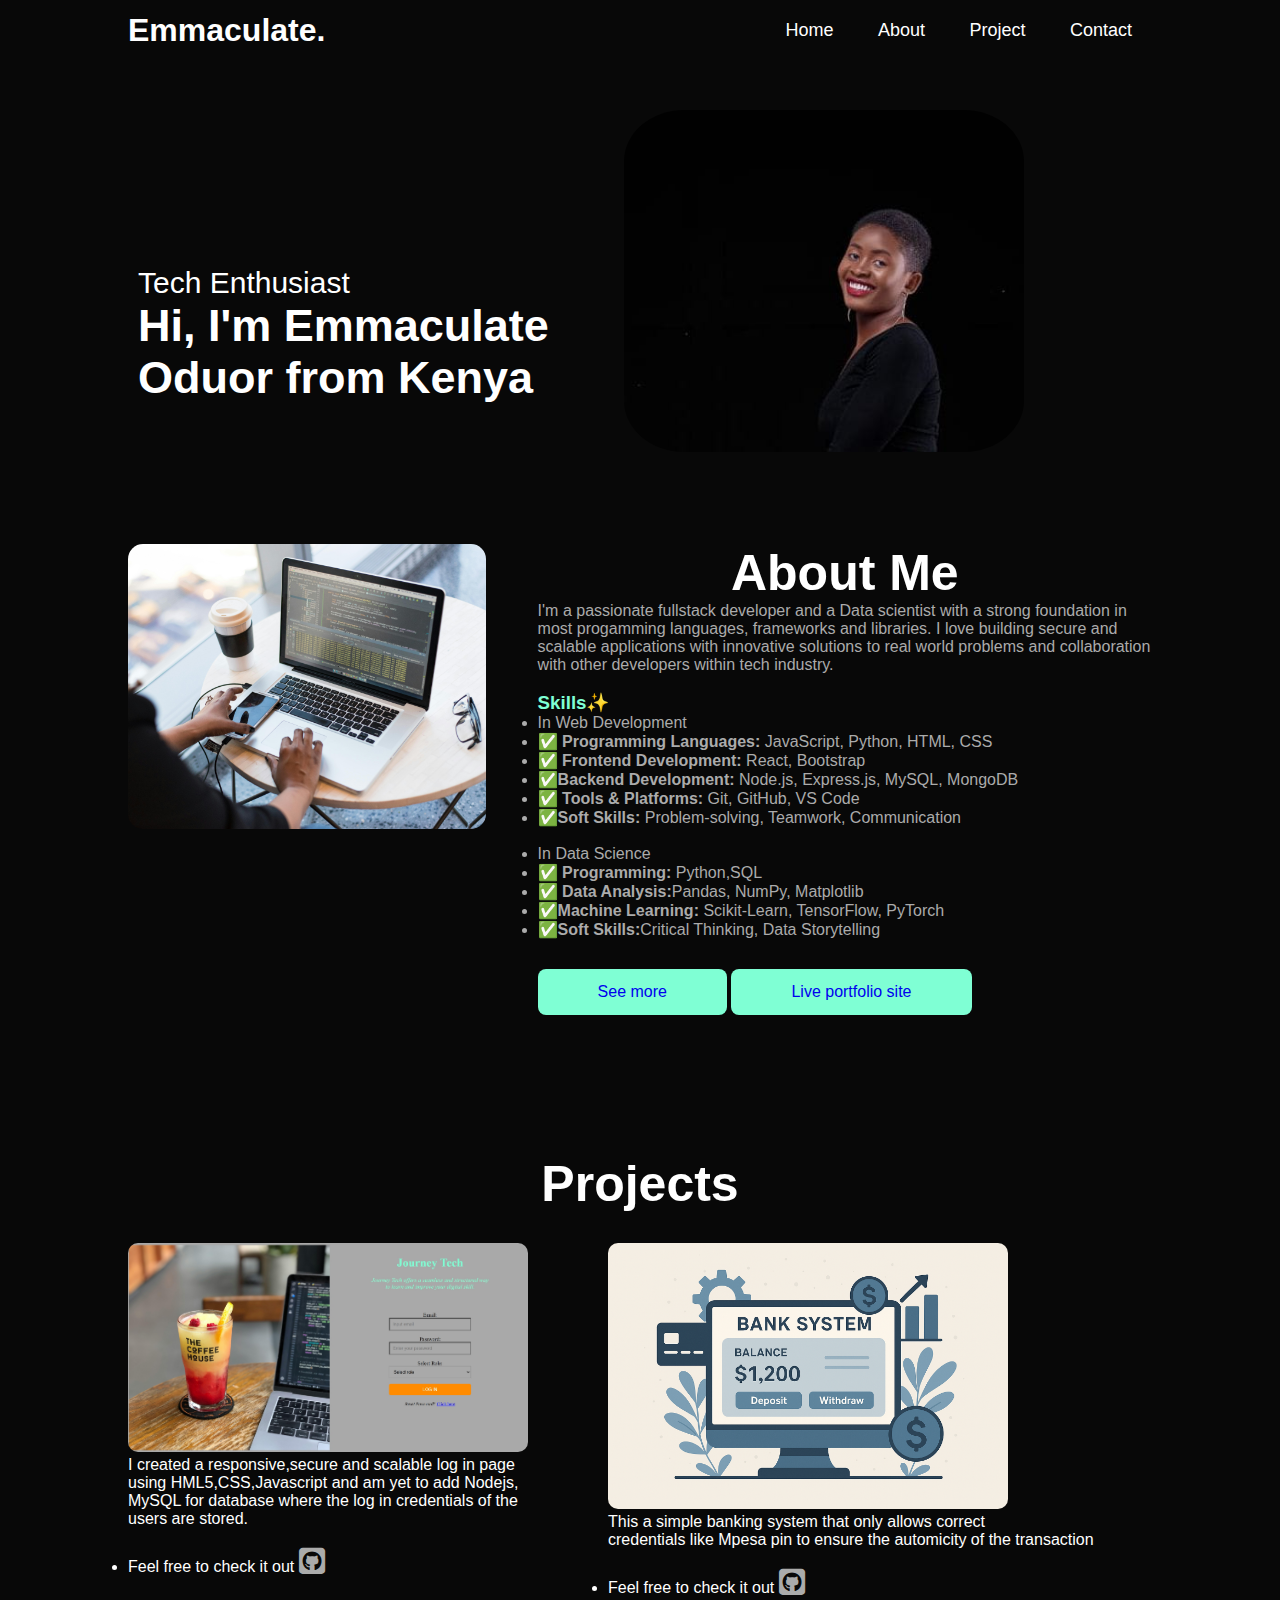
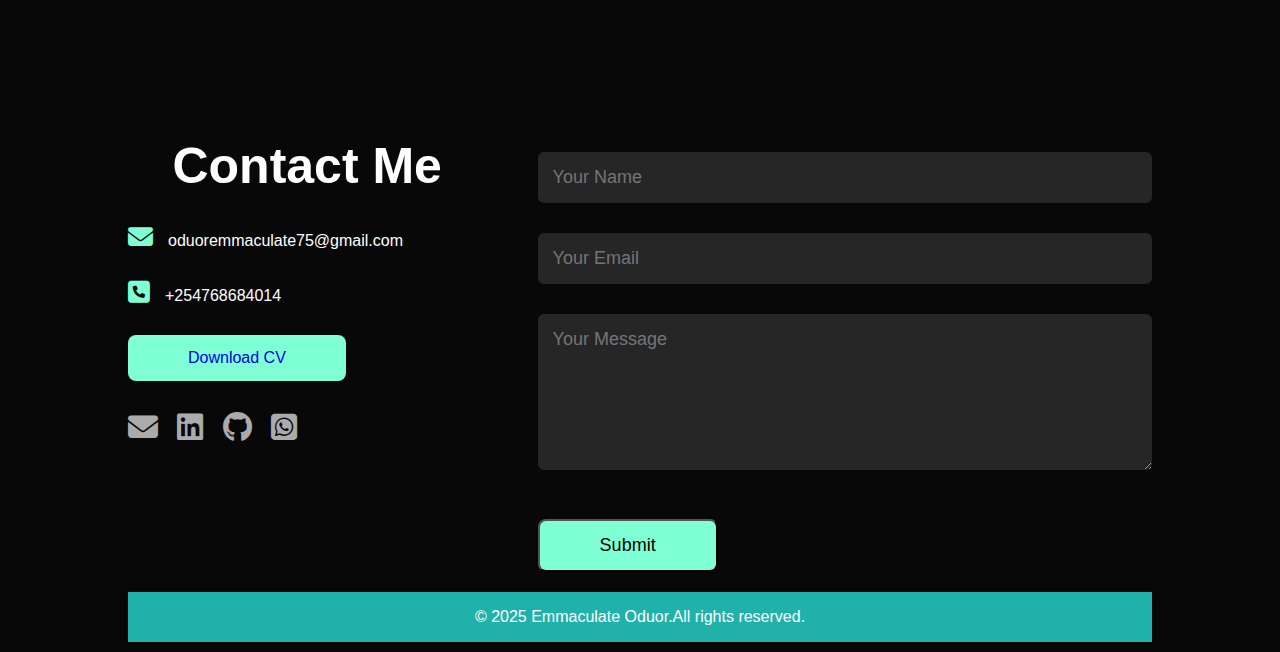
<file: index.html>
<!DOCTYPE html>
<html lang="en">
   <head>
        <meta charset="UTF-8" />
        <meta name="viewport" content="width=device-width, initial-scale=1.0" />
        <link rel="stylesheet" href="https://cdnjs.cloudflare.com/ajax/libs/font-awesome/6.5.1/css/all.min.css">
        <link rel="stylesheet" type="text/css" href="style.css" />
        <title>My Portfolio</title>
    </head>
    <body>
        <div id="header">
            <div class="container">
                <nav>
                    <h1>Emmaculate.</h1>
                    <ul id="sidemenu">
                        <li><a href="#header">Home</a></li>
                        <li><a href="#about">About</a></li>
                        <li><a href="#projects">Project</a></li>
                        <li><a href="#contact">Contact</a></li>
                    </ul>
                </nav>
                <div class="header-text">
                    <p> Tech Enthusiast</p>
                    <h2>Hi, I'm <span>Emmaculate</span><br>Oduor from Kenya</h2>

                </div>
                <div class="image">
                    <img src="images/emmy.jpg" alt="My picture">
                </div>
            </div>
        </div>
        </div>
        <div id="about">
            <div class="container">
                <div class="row">
                    <div class="about-col-1">
                        <img src="images/user.jpg" alt="A picture of a person using computer">
                    </div>
                    <div class="about-col-2">
                        <h1 class="sub-title">About Me</h1>
                        <p>I'm a passionate fullstack developer and a Data scientist with a strong foundation in most progamming languages, frameworks and libraries. I love building secure and scalable applications with innovative solutions to real world problems and collaboration with other developers within tech industry.</p><br>

                             <h3 class="p1">Skills✨</h3>
                            <ul>
                                <li><span>In Web Development</span></li>
                                <li>✅<b> Programming Languages:</b> JavaScript, Python, HTML, CSS </li>
                                <li>✅<b> Frontend Development:</b> React, Bootstrap</li>
                                <li>✅<b>Backend Development:</b> Node.js, Express.js, MySQL, MongoDB</li>
                                <li>✅<b> Tools & Platforms:</b> Git, GitHub, VS Code</li>
                                <li>✅<b>Soft Skills:</b> Problem-solving, Teamwork, Communication</li><br>

                                <li><span>In Data Science</span></li>
                                <li>✅<b> Programming:</b> Python,SQL
                                <li>✅<b> Data Analysis:</b>Pandas, NumPy, Matplotlib
                                <li>✅<b>Machine Learning:</b> Scikit-Learn, TensorFlow, PyTorch
                                <li>✅<b>Soft Skills:</b>Critical Thinking, Data Storytelling
                            </ul>
                            <a href="Experience.html" class="btn btn2">See more</a>

                            <a href="https://emmaculate-oduor.github.io/portfolio-web-page/" class="btn btn2" >Live portfolio site</a>
                        </div>

                    </div>
                </div>

            </div>
        </div>

        <div id="projects">
              <h1 class="project-title">Projects</h1>
            <div class="container-1">
                <div class="project-rows">
                    <div class="project-col-1">
                        <img src="images/Login page.jpeg" alt="Login page image"></a><br>
                            <p>I created a responsive,secure and scalable log in page<br> using HML5,CSS,Javascript and am yet to add Nodejs,<br> MySQL for database where the log in credentials of the <br>users are stored.</p><br>

                        <p> <li>Feel free to check it out  <a href="https://github.com/Emmaculate-oduor/first-login-web-page.git"><i class="fa-brands fa-square-github" target="_blank" rel="noopener noreferrer" ></i></a></li></p><br>
                    </div>
                    <div class="project-col-2">
                        <img src="images/bank system.png" alt="bank system image">
                           <p>This a simple banking system that only allows correct <br>credentials like Mpesa pin to ensure the automicity of the transaction</p><br>

                         <p> <li>Feel free to check it out  <a href=https://github.com/Emmaculate-oduor/bank-system.git><i class="fa-brands fa-square-github" target="_blank" rel="noopener noreferrer" ></i></a></li></p>
                    </div>
                </div>
            </div>

        </div>
        <div id="contact">
        <div class="container">
            <div class="row">
                <div class="contact-left">
                    <h1 class="sub-title">Contact Me</h1>
                    <p><a href="https://mail.google.com/mail/u/0/#inbox"><i class="fa-solid fa-envelope"></i></a>oduoremmaculate75@gmail.com</p>
                    <p><i class="fa-solid fa-square-phone"></i>+254768684014</p>

                    <a href="images/Emmaculate cv.pdf" class="btn btn2" download>Download CV</a>

                    <div class="social-icons">
                        <a href="https://mail.google.com/mail/u/0/#inbox"><i class="fa-solid fa-envelope" target="_blank" rel="noopener noreferrer"></i></a>
                        <a href="https://www.linkedin.com/in/emmaculate-oduor-a5711b320"><i class="fa-brands fa-linkedin" target="_blank" rel="noopener noreferrer"></i></a>
                        <a href="https://github.com/Emmaculate-oduor/"><i class="fa-brands fa-github" target="_blank" rel="noopener noreferrer" ></i></a>
                        <a href="https://wa.me/254768684014
                        " target="_blank" rel="noopener noreferrer" ><i class="fa-brands fa-square-whatsapp"></i></a>
                    </div>

                </div>
                <div class="contact-right">

                    <form id="contactForm">
                        <input type="text" name="Name" id="name" placeholder="Your Name" required autocomplete="Name">
                        <input type="email" name="email" id="email" placeholder="Your Email" required autocomplete="email">
                        <textarea name="Message" id="message" rows="6" placeholder="Your Message" required autocomplete="Message"></textarea>
                        <button type="submit" class="btn btn2">Submit</button>
                    </form>
                    <div id="responseMessage"></div>
                </div>
                <div class="copyright">
                    <p>&copy; 2025 Emmaculate Oduor.All rights reserved.</p>

                </div>

            </div>

        </div>
    </body>
</html>
</file>
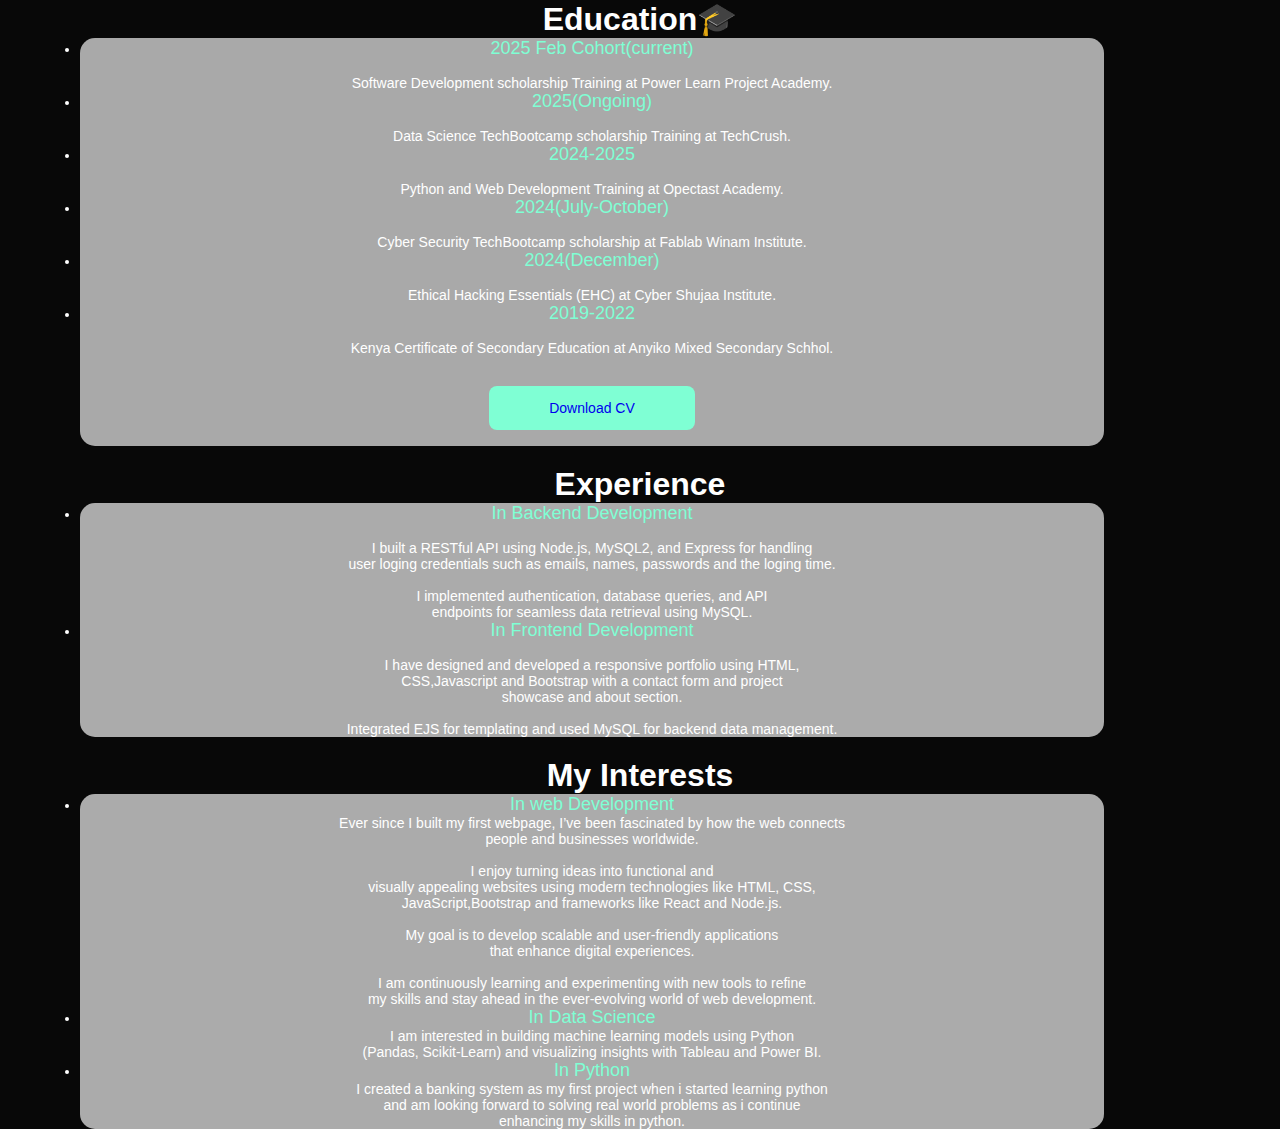
<file: Experience.html>
<!DOCTYPE html>
<html lang="en">
<head>
    <meta charset="UTF-8">
    <meta name="viewport" content="width=device-width, initial-scale=1.0">
    <link rel="stylesheet" type="text/css" href="style.css" />
    <title>interest</title>
</head>
<body>
    <div id="see-more">
        <h1>Education🎓</h1>
        <div class="tab-contents" id="education">
            <ul>
                <li><span>2025 Feb Cohort(current)</span><br><br>Software Development scholarship Training at Power Learn Project Academy.</li>
                <li><span>2025(Ongoing)</span><br><br>Data Science TechBootcamp scholarship Training at TechCrush.</li>
                <li><span>2024-2025</span><br><br>Python and Web Development Training at Opectast Academy.</li>
                <li><span>2024(July-October)</span><br><br>Cyber Security TechBootcamp scholarship at Fablab Winam Institute.</li>
                <li><span>2024(December)</span><br><br>Ethical Hacking Essentials (EHC) at Cyber Shujaa Institute.</li>
                <li><span>2019-2022</span><br><br>Kenya Certificate of Secondary Education at Anyiko Mixed Secondary Schhol.</li>  
            </ul>
            <a href="/images/Emmaculate cv.pdf" class="btn btn2" download>Download CV</a><br><br>
        </div>

        <h1>Experience</h1>
        <div class="tab-contents" id="experience">
            <ul>
                <li><span>In Backend Development</span><br><br>I built a RESTful API using Node.js, MySQL2, and Express for handling<br> user loging credentials such as emails, names, passwords and the loging time.<br><br>I implemented authentication, database queries, and API<br> endpoints for seamless data retrieval using MySQL.</li>
                <li><span>In Frontend Development</span><br><br>I have designed and developed a responsive portfolio using HTML,<br>CSS,Javascript and Bootstrap with a contact form and project <br>showcase and about section.<br><br>Integrated EJS for templating and used MySQL for backend data management.</li>
                
            </ul>

        </div>

        <h1>My Interests</h1>

        <div class="tab-contents" id="interest">
            <ul>
                <li><span>In web Development</span><br>Ever since I built my first webpage, I’ve been fascinated by how the web connects<br> people and businesses worldwide.<br><br> I enjoy turning ideas into functional and <br>visually appealing websites using modern technologies like HTML, CSS,<br> JavaScript,Bootstrap and frameworks like React and Node.js.<br><br> My goal is to develop scalable and user-friendly applications<br> that enhance digital experiences. <br><br>I am continuously learning and experimenting with new tools to refine<br> my skills and stay ahead in the ever-evolving world of web development. </li>
        
                <li><span>In Data Science</span><br>I am interested in building machine learning models using Python<br> (Pandas, Scikit-Learn) and visualizing insights with Tableau and Power BI.</li>
                <li><span>In Python</span><br>I created a banking system as my first project when i started learning python<br> and am looking forward to solving real world problems as i continue <br>enhancing my skills in python.</li>
                
            </ul>
        </div>
    </div>    
</body>
</html>
</file>
<file: style.css>
*{
    margin: 0;
    padding: 0;
    box-sizing:border-box;
    font-family:'poppins',sans-serif ;
}

html{
    scroll-behavior:smooth;
}

body{
    background: #080808;
    color: #fff;
}

.header-text {
    position: relative;
    padding: 10px;
    margin-bottom: 30px;
    font-size: 12px;
}

.image {
    position: absolute;
    top: 50px;
    right: 20%;
}

.image img {
    width: 400px;
    border-radius: 15%;
    margin-top: 60px;
}

nav{
    display:flex;
    align-items: center;
    justify-content: space-between;
    flex-wrap:wrap;
 
}

.container{
    padding: 10px 10%;
}

nav ul li{
    display:inline-block;
    list-style: none;
    margin: 10px 20px;
  
}

nav ul li a{
    color: #fff;
    text-decoration: none;
    font-size: 18px;
    position: relative;
}

nav ul li a::after{
    content: "";
    width: 0;
    height: 3px;
    background:aquamarine;
    position: absolute;
    left:0;
    bottom: -6px;
    transition: 0.5s;
}

nav ul li a:hover::after{
    width: 100%;
}


.header-text{
    margin-top: 20%;
    font-size: 30px;
    flex-basis: 35%;
}

.header-text h1{
     font-size: 40px;
     margin-top: 20px;
}

.header-text h1 span{
    color:aquamarine;
}

#about{
    padding: 80px 0;
    color: #ababab;
}

.row{
    display: flex;
    justify-content:space-between;
    flex-wrap: wrap;
}

.about-col-1{
   flex-basis: 35% ;

}
.about-col-1 img{
width: 100%;
border-radius: 15px;
}

.about-col-2{
   flex-basis: 60%;
}

.sub-title{
    color:#fff;
    font-size: 50px;
    font-weight: 600;
}

.tab-titles{
    display: flex;
    margin:20px 0 40px;
}

#see-more{
    align-items: center;
    justify-content: center;
    background:#080808;
    width: 100%;
    height:auto;
    gap: 30px;
}
#education{
    background:darkgrey;
    width: 80%;
    margin-left: 80px;
    font-size: 14px;
    margin-bottom: 20px;
    border-radius: 15px;
    text-align: center;
}
#experience{
    width: 80%;
    margin-left: 80px;
    font-size: 14px;
    margin-bottom: 20px;
    background: #ababab;
    border-radius: 15px;
    text-align: center;
}
#interest{
    width: 80%;
    margin-left: 80px;
    font-size: 14px;
    background:#ababab;
    border-radius: 15px;
    text-align: center;
}

h1{
    text-align: center;
}


.tab-contents ul li span{
    color:aquamarine;
    font-size: 18px;
} 



.container-1{
    color:white;
    margin-top: 30px;
    margin-bottom: 80px;
   
}

.project-title{
    font-weight: 600;
    font-size: 50px;
    margin-bottom: 8px;
    color:white;

}

#projects {
    flex-direction:column;
    padding: 50px 10%;

    
   
}

.project-col-1 img {
    width: 100%;
    max-width: 400px;
    border-radius: 10px;

   
}
.project-col-2 img {
    width: 100%;
    max-width: 400px;
    border-radius: 10px;
}

.project-rows{
    width: 100%;
    display: flex;
    gap: 80px;
    
} 

.fa-square-github{
    text-decoration: none;
    font-size: 30px;
    color:#ababab;
    transition:transform 0.5s;
}

.fa-square-github a:hover{
    color:aquamarine;
    transform: translateY(-5px);

}

.contact-left{
    flex-basis: 35%;
}
.contact-right{
    flex-basis: 60%;
}

.contact-left p{
    margin-top: 30px;
}
.contact-left p i{
    color:aquamarine;
    margin-right: 15px;
    font-size: 25px;
}
.social-icons{
    margin-top: 30px;

}

.social-icons a{
    text-decoration: none;
    font-size: 30px;
    margin-right: 15px;
    color:#ababab;
    display: inline-block;
    transition:transform 0.5s;
}

.social-icons a:hover{
    color:aquamarine;
    transform: translateY(-5px);

}

.btn.btn2{
    display: inline-block;
    background:aquamarine;
    text-decoration: none;
    padding: 14px 60px;
    border-radius: 8px;
    margin-top: 30px;
}

.contact-right form{
    width: 100%;
}
form input, form textarea{
    width: 100%;
    border: 0;
    outline:none;
    background: #262626;
    padding: 15px;
    margin: 15px 0;
    color:#fff;
    font-size: 18px;
    border-radius: 6px;
    
}
form .btn2{
    padding:14px 60px ;
    margin-top:20px ;
    font-size:18px ;
    cursor: pointer;
    border-radius: 6px;
}
.copyright{
    margin-top: 20px;
    width: 100%;
    text-align: center;
    background:lightseagreen;
    font-weight: 300;
    padding: 16px 0;
}
.copyright i{
    color:aquamarine;
}

nav .fas{
    display: none;
}
nav .fa-solid{
    display: none;
}

.p1{
    color: aquamarine;
}


/* ------for small screen view---- */

@media only screen and (max-width:768px) {
    
    .header-text{
        margin-top: 100%;
        font-size: 16px;
    }

    .header-text h1{
         font-size: 30px;
    }

    .about-col-1{
        margin-bottom: 30px;
    }

    .about-col-2{
        font-size: 14px;
    }

    #project{
        width: 100%;
        max-width: 500px;
    }

    .project-rows{
       width: 100%;

    }

    .contact-left, .contact-right{
        flex-basis: 100%;
    }

    .copyright{
        font-size: 14px;
    }
}
</file>
